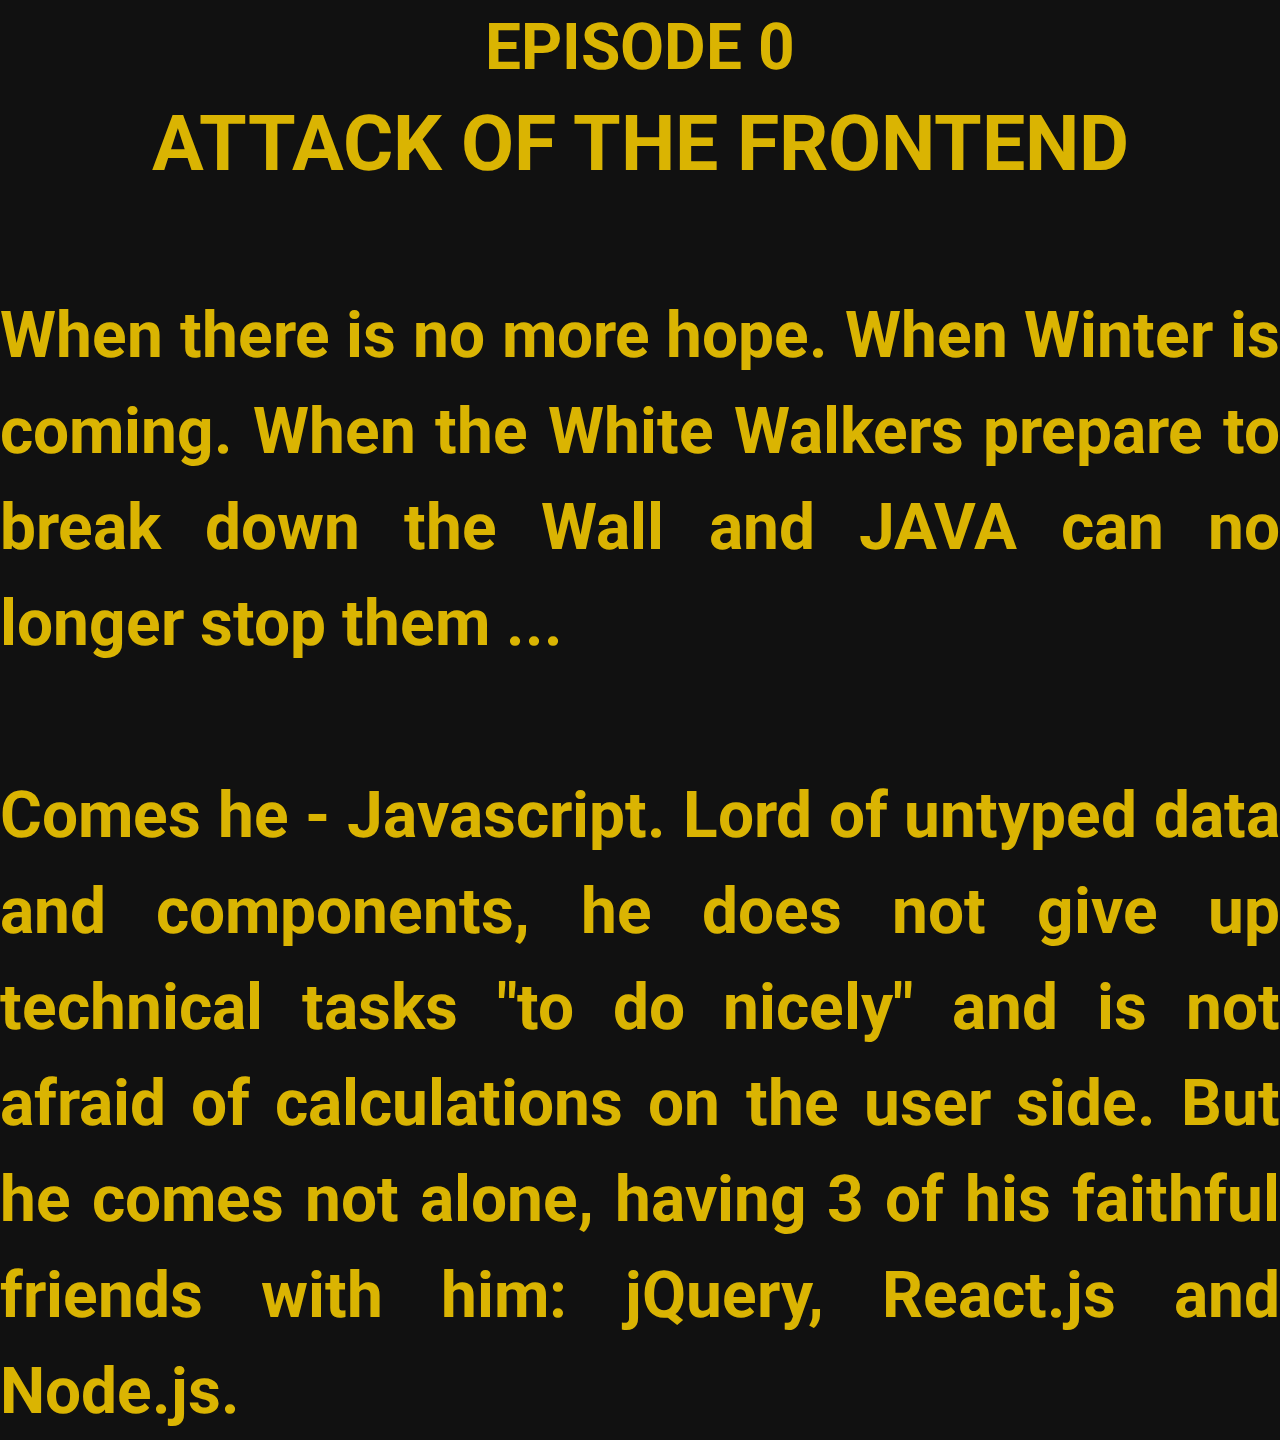
<file: lab7/index.html>
<!DOCTYPE html>
<html lang="en">
<head>
    <meta charset="UTF-8">
    <title>Star Wars</title>
    <link rel="stylesheet" href="css/reset.css">
    <link rel="stylesheet" href="css/style.css">
</head>
<body>

    <div class="wrapper">

        <div class="scroll-text">
            
            <h2>EPISODE 0</h2>

            <h1>ATTACK OF THE FRONTEND <br><br></h1>

            <p>When there is no more hope. When Winter is coming. When the White Walkers prepare to break down the Wall and JAVA can no longer stop them ... <br><br></p>
            
            <p>Comes he - Javascript. Lord of untyped data and components, he does not give up technical tasks "to do nicely" and is not afraid of calculations on the user side. But he comes not alone, having 3 of his faithful friends with him: jQuery, React.js and Node.js.</p>
            
            
        
        </div>
    
    </div>
    <audio src="https://soundcloud.com/atl_aztecs/summerjam-feat-eecii-mcfly" autoplay></audio>

</body>
</html>
</file>
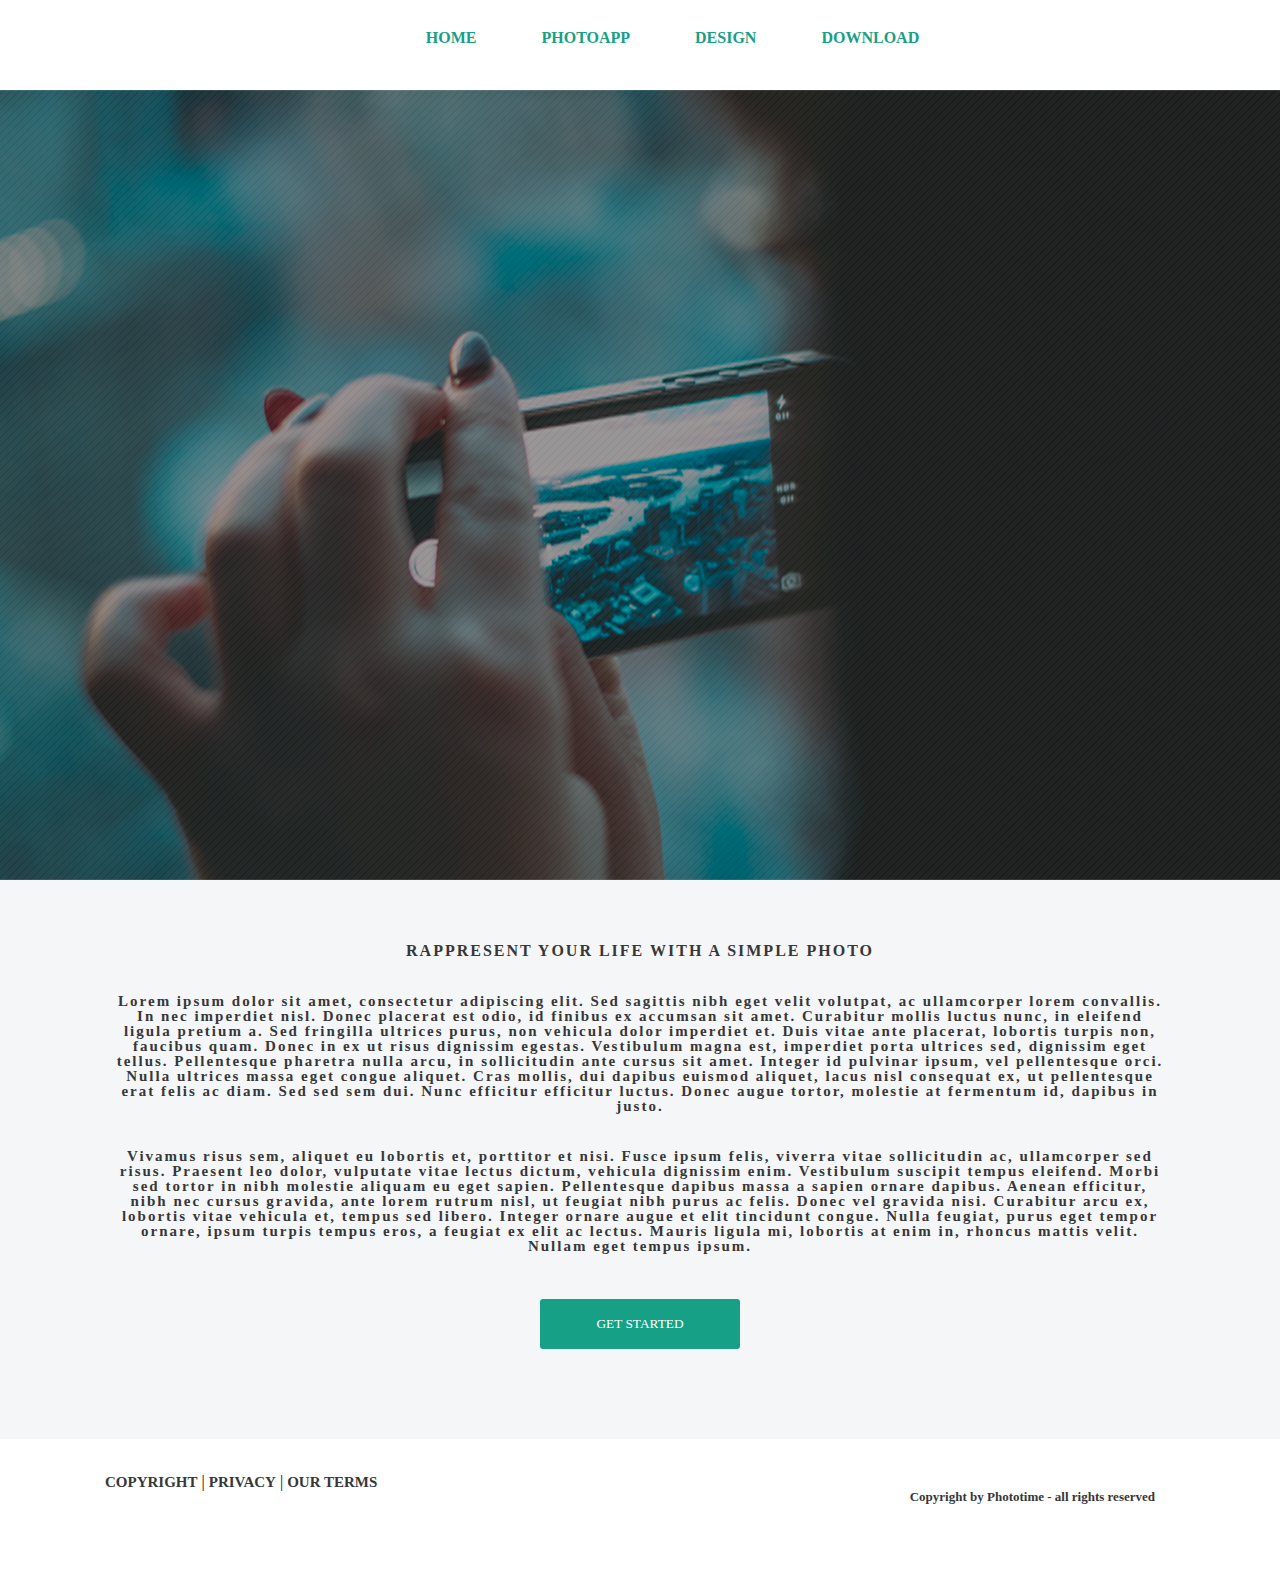
<file: lab1/lab1.html>
<!DOCTYPE html>
<html lang="en">
<head>
    <meta charset="UTF-8">
    <title>Lab1</title>
    <link rel="stylesheet" href="css/reset.css">
    <link rel="stylesheet" href="css/style.css">
</head>
<body>
    <div class="container">
        <header>
            <div class="nav">
                <ul>
                    <li><a href="#">HOME</a></li>
                    <li><a href="#">PHOTOAPP</a></li>
                    <li><a href="#">DESIGN</a></li>
                    <li><a href="#">DOWNLOAD</a></li>
                </ul>
            </div>
        </header>
        <main>
            <div class="photo">
                <img src="img/top-img.png" alt="top image">
            </div>
            <div class="textblock">
            </br>
                <div class="head1">
                <h1>
                    RAPPRESENT YOUR LIFE WITH A SIMPLE PHOTO
                </h1>
                 </div>
                <div class="subtext">
                    <p>Lorem ipsum dolor sit amet, consectetur adipiscing elit. Sed sagittis nibh eget velit volutpat, ac ullamcorper lorem convallis. In nec imperdiet nisl. Donec placerat est odio, id finibus ex accumsan sit amet. Curabitur mollis luctus nunc, in eleifend ligula pretium a. Sed fringilla ultrices purus, non vehicula dolor imperdiet et. Duis vitae ante placerat, lobortis turpis non, faucibus quam. Donec in ex ut risus dignissim egestas. Vestibulum magna est, imperdiet porta ultrices sed, dignissim eget tellus. Pellentesque pharetra nulla arcu, in sollicitudin ante cursus sit amet. Integer id pulvinar ipsum, vel pellentesque orci. Nulla ultrices massa eget congue aliquet. Cras mollis, dui dapibus euismod aliquet, lacus nisl consequat ex, ut pellentesque erat felis ac diam. Sed sed sem dui. Nunc efficitur efficitur luctus. Donec augue tortor, molestie at fermentum id, dapibus in justo.</p>
                    <p>Vivamus risus sem, aliquet eu lobortis et, porttitor et nisi. Fusce ipsum felis, viverra vitae sollicitudin ac, ullamcorper sed risus. Praesent leo dolor, vulputate vitae lectus dictum, vehicula dignissim enim. Vestibulum suscipit tempus eleifend. Morbi sed tortor in nibh molestie aliquam eu eget sapien. Pellentesque dapibus massa a sapien ornare dapibus. Aenean efficitur, nibh nec cursus gravida, ante lorem rutrum nisl, ut feugiat nibh purus ac felis. Donec vel gravida nisi. Curabitur arcu ex, lobortis vitae vehicula et, tempus sed libero. Integer ornare augue et elit tincidunt congue. Nulla feugiat, purus eget tempor ornare, ipsum turpis tempus eros, a feugiat ex elit ac lectus. Mauris ligula mi, lobortis at enim in, rhoncus mattis velit. Nullam eget tempus ipsum.</p>
                </div>
                <button class="button1">
                    GET STARTED
                </button>
            </div>
        </main>
        <footer>
            <div class="footer-nav">
                <a href="#">COPYRIGHT</a>
                |
                <a href="#">PRIVACY</a>
                |
                <a href="#">OUR TERMS</a>
            </div>
            <div class="copyright">
                Copyright by Phototime - all rights reserved
            </div>
        </footer>
    </div>    
</html>
</file>
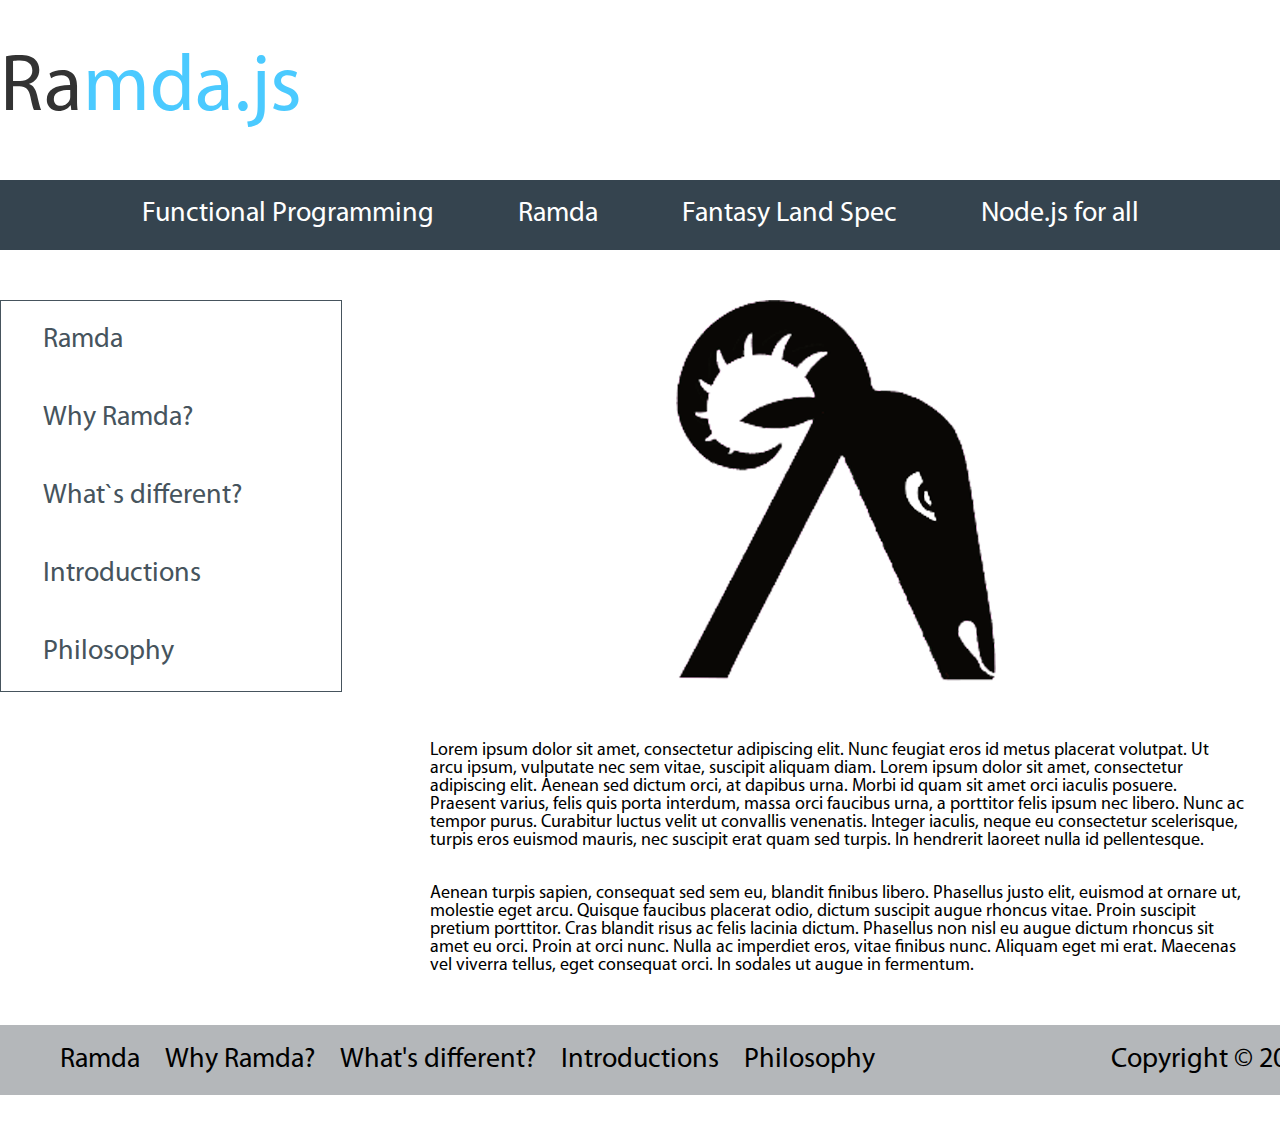
<file: lab2/lab2.html>
<!DOCTYPE html>
<html lang="en">
<head>
    <meta charset="UTF-8">
    <title>Ramda.js</title>
    <link rel="stylesheet" href="css/reset.css">
    <link rel="stylesheet" href="css/style.css">
</head>
<body>
    <div class="container">
        <header>
            <div class="name">
                <a href="#">Ra<span>mda.js</span></a>
            </div>
            <div class="top-nav">
                <ul>
                    <li><a href="#">Functional Programming</a></li>
                    <li><a href="#">Ramda</a></li>
                    <li><a href="#">Fantasy Land Spec</a></li>
                    <li><a href="#">Node.js for all</a></li>
                </ul>
            </div>
        </header>
        <main>
            <div class="left-nav">
                <ul>
                    <li><a href="#">Ramda</a></li>
                    <li><a href="#">Why Ramda?</a></li>
                    <li><a href="#">What`s different?</a></li>
                    <li><a href="#">Introductions</a></li>
                    <li><a href="#">Philosophy</a></li>
                </ul>
            </div>
            <div class="image">
                <div class="scale">
                    <img src="img/top-main-img.png" alt="top-main-img">  
                </div>
            </div>
            <div class="main-text">
                <p>Lorem ipsum dolor sit amet, consectetur adipiscing elit. Nunc feugiat eros id metus placerat volutpat. Ut arcu ipsum, vulputate nec sem vitae, suscipit aliquam diam. Lorem ipsum dolor sit amet, consectetur adipiscing elit. Aenean sed dictum orci, at dapibus urna. Morbi id quam sit amet orci iaculis posuere. Praesent varius, felis quis porta interdum, massa orci faucibus urna, a porttitor felis ipsum nec libero. Nunc ac tempor purus. Curabitur luctus velit ut convallis venenatis. Integer iaculis, neque eu consectetur scelerisque, turpis eros euismod mauris, nec suscipit erat quam sed turpis. In hendrerit laoreet nulla id pellentesque.</p>
                <p>Aenean turpis sapien, consequat sed sem eu, blandit finibus libero. Phasellus justo elit, euismod at ornare ut, molestie eget arcu. Quisque faucibus placerat odio, dictum suscipit augue rhoncus vitae. Proin suscipit pretium porttitor. Cras blandit risus ac felis lacinia dictum. Phasellus non nisl eu augue dictum rhoncus sit amet eu orci. Proin at orci nunc. Nulla ac imperdiet eros, vitae finibus nunc. Aliquam eget mi erat. Maecenas vel viverra tellus, eget consequat orci. In sodales ut augue in fermentum.</p>
            </div>
        </main>
        <footer>
            <div class="bottom-nav">
                <ul>
                    <li><a href="#">Ramda</a></li>
                    <li><a href="#">Why Ramda?</a></li>
                    <li><a href="#">What's different?</a></li>
                    <li><a href="#">Introductions</a></li>
                    <li><a href="#">Philosophy</a></li>
                </ul>
                <a class="copy" href="#">Copyright &#169; 2018</a>
            </div>
        </footer>
    </div>
</body>
</file>
<file: lab7/css/style.css>
@import url('https://fonts.googleapis.com/css2?family=Roboto:wght@500;700&display=swap');

body
{
    background-color: rgb(17, 17, 17);
    overflow: hidden;
    font-family: 'Roboto';
    margin: 0 0 0 0;
    position: relative;
}

.wrapper{
    display: flex;
    height: 100%;
    width: 100%;
    margin: 0 auto;
    color: #dab402;
    perspective: 450px; ;
}

.scroll-text
{
    position: relative;
    font-size: 5vw;
    line-height: 1.5em;
    font-weight: bold;
    text-align: justify;
    animation-name: play; 
    animation-duration:  30s;
    animation-timing-function:  linear;
    animation-iteration-count:  infinite;
    animation-fill-mode: forwards;
}
h1
{
    font-size: 6vw;
    text-align: center;
}
h2
{
    text-align: center;
}

@keyframes play
{
    0% { top: 1000px;transform: translateZ(0) rotateX(20deg); opacity: 1;}
    50% {opacity: 1;}
    80% {opacity: 0;}
    100% { top: -12000px; transform: translateZ(-5000px) rotateX(21deg); opacity: 0;}
}

audio
{
    display: inline;
}
</file>
<file: lab1/css/style.css>
@font-face
{
    font-family: "Roboto";
    font-style: normal;
    font-weight: 300;
    src: local("Roboto"),
         url("fonts/Roboto/Roboto-Regular.ttf") format("ttf");
}
@font-face
{
    font-family: "Roboto";
    font-style: normal;
    font-weight: 400;
    src: local("Roboto"),
         url("fonts/Roboto/Roboto-Regular.ttf") format("ttf");
}
@font-face
{
    font-family: "Roboto";
    font-style: normal;
    font-weight: 500;
    src: local("Roboto"),
         url("fonts/Roboto/Roboto-Regular.ttf") format("ttf");
}
@font-face
{
    font-family: "Roboto";
    font-style: normal;
    font-weight: 600;
    src: local("Roboto"),
         url("fonts/Roboto/Roboto-Regular.ttf") format("ttf");
}
@font-face
{
    font-family: "Roboto";
    font-style: normal;
    font-weight: 700;
    src: local("Roboto"),
         url("fonts/Roboto/Roboto-Regular.ttf") format("ttf");
}
*{
    margin: 0;
    padding: 0;
}
.container
{
    width: 100%;
    max-width: 1280px;
    font-size:16px;
    font-family: "Roboto";
    margin: 0 auto;
    position:relative;
    text-align: center;
}
header a 
{
    width: 100%;
    height: 60px;
    background-color: #fff;
    font-size: 16px;
    color:#16a085;
    display:block;
    font-family: "Roboto";
    font-weight: 600;
}
ul
{
    display: inline-flex;
    width: 100%;
    max-width: 575px;
}
li
{
    margin-left: 65px;
}
.nav
{
    display: inline-flex;
    justify-content: space-between;
}
.nav a
{
    text-decoration: none;
    margin-right: 0px;
    margin-top: 30px;
    margin-bottom: 0px;
}
main
{
    width: 100%;
    font-family: inherit;
    background-color: #f5f6f7;
}
.photo img
{
    width: 100%;
    height: auto;
}
.textblock
{
    width: 100%;
    max-width: 1280px;
    font-size: 15px;
    font-family: "Roboto";
    margin: 0 auto;
    position: relative;
    text-align:center;
}
.head1
{
    margin-top: 45px;
    width:100%;
    font-size: 16px;
    color:#373737;
    font-family: "Roboto";
    font-weight: 700;
    letter-spacing: 2px;
}
.subtext p
{
    padding-left: 112px;
    padding-right: 112px;
    margin-top: 35px;
    font-size: 15px;
    color:#373737;
    font-family: "Roboto";
    font-weight: 600;
    letter-spacing: 2px;
}
.button1
{
    margin-top: 45px;
    margin-bottom: 90px;
    background: #16a085;
    height:50px;
    width:200px;
    padding: 5px 9px;
    color: #ffffff;
    -moz-border-radius:  3px; 
    -webkit-border-radius:  3px;
    border-radius: 3px;
    border: 0px;
    font-family: "Roboto";
    font-weight: 400;
}
footer
{
    margin-top: 35px;
    margin-left: 105px;
    width: 100%;
    max-width: 1050px;
    height: 100px;
    font-family: inherit;
    background-color: #fff;
    display: block;
    font-family: "Roboto";
    text-align: left;
}
.footer-nav a
{
    text-align: left;
    text-decoration: none;
    width: 100%;
    font-size: 15px;
    color:#373737;
    font-weight: 600; 
}
.copyright
{
    width: 100%;
    font-size: 13px;
    color:#373737;
    font-weight: 600;
    text-align: right;
}
</file>
<file: lab2/css/style.css>
@font-face
{
    font-family: "MyriadProRegular";
    src: url("../fonts/MyriadProRegular/MyriadProRegular.eot");
    src: url("../fonts/MyriadProRegular/MyriadProRegular.eot?#iefix")format("embedded-opentype"),
    url("../fonts/MyriadProRegular/MyriadProRegular.woff") format("woff"),
    url("../fonts/MyriadProRegular/MyriadProRegular.ttf") format("truetype");
    font-style: normal;
    font-weight: normal;
}
*{
    margin: 0;
    padding: 0;
}
.container
{
    width: 100%;
    max-width: 1280px;
    margin: 0 auto;
    position:relative;
    font-family: "MyriadProRegular";
    font-size: 18px;
}
.name
{
    text-align: left;
}
.name a
{
    width: 100%;
    line-height: 180px;
    font-family: inherit;
    font-size: 80px;
    text-decoration: none;
    color:#333;
}
.name a span
{
    color: #4bcaff; 
}
.top-nav
{
    width: 100%;
    height: 70px;
    position: relative;
    background-color: #35444f;
    font-family: inherit;
    text-align: center;
}
.top-nav ul
{
    display: inline-block;
}
.top-nav ul li
{
    float: left;
    margin: 0 auto;
    padding: 20px 42px;
    transition: 0.60s;
}
.top-nav ul li:hover
{
    background-color: #222f3a;
    box-shadow: -2px 0px 0px 0px white, 2px 0px 0px 0px white;
}
.top-nav ul li a
{
    text-decoration: none;
    color: #fff;
    font-size: 28px;
}
.left-nav
{
    max-width: 340px;
    width: 100%;
    margin: 50px 49px 0 0;
    display: inline-block;
    border: 0.5px solid #46545d;
}
.left-nav ul li
{
    float: top;
    margin: 0;
    padding: 25px 0 25px 42px;
    transition: 0.5s;
}
.left-nav ul li:hover
{
    background-color: #dbdbdb;
    padding: 25px 0 25px 70px;
}
.left-nav ul li a
{
    text-decoration: none;
    color: #46545d;
    font-size: 28px;
}
.image
{
    margin: 50px 0px 0 0;
    vertical-align: top;
    text-align: center;
    display: inline-block;
    width: 882px;
    height: 530px;
    border: 1px solid #100;
    height: 100%;
    justify-content: center;
    transition: 0.5s;
    border: 1px #fff;
    
}
.image:hover
{
    transform: scale(1.2);
}
.main-text
{
    width: 100%;
    max-width: 885px;
    margin-bottom: 15px;
    font-size: 18px;
    font-family: inherit;
    margin-left: auto;
    margin-top: 50px;
}
.main-text p
{
    padding: 0 35px 35px 35px;
}
.bottom-nav
{
    margin-bottom: 30px;
    width: 100%;
    height: 70px;
    background-color: #b4b7ba;
    position: relative;
    font-family: inherit;
    text-align: left;
    padding: 0 35px;
}
.bottom-nav ul
{
    display: inline-block;
}
.bottom-nav ul li
{
    float: left;
    margin: 0 0;
    line-height: 70px;
    padding: 0 0 0 25px;
}
.bottom-nav ul li a:hover
{
    text-decoration: underline;
    color: #3181a6;
}
.bottom-nav a
{
    text-decoration: none;
    color: black;
    font-size: 28px;
    transition: 0.5s;
}
.copy 
{
    line-height: 70px;
    text-decoration: none;
    color: black;
    font-size: 28px;
    float: right;
    transition: 0.5s;
}
.copy:hover
{
    text-decoration: underline;
    color: #3181a6;
}
</file>
